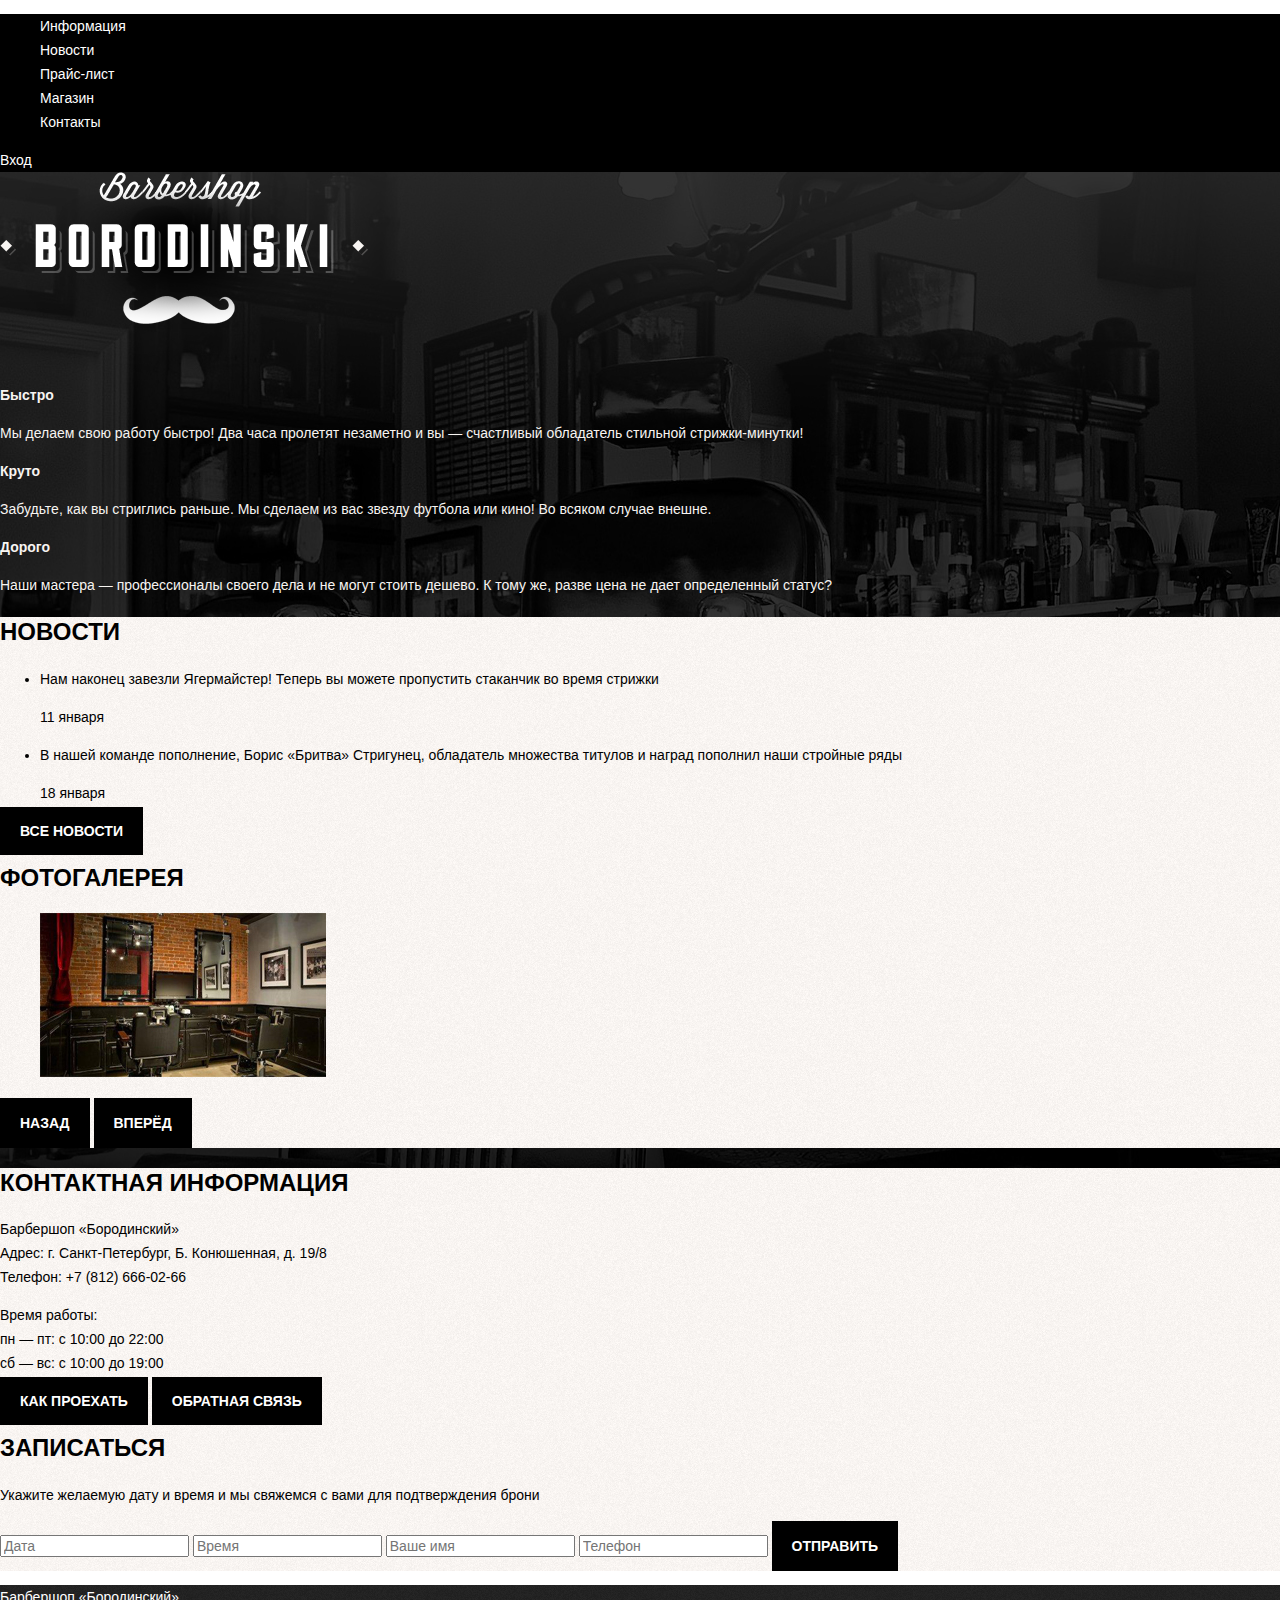
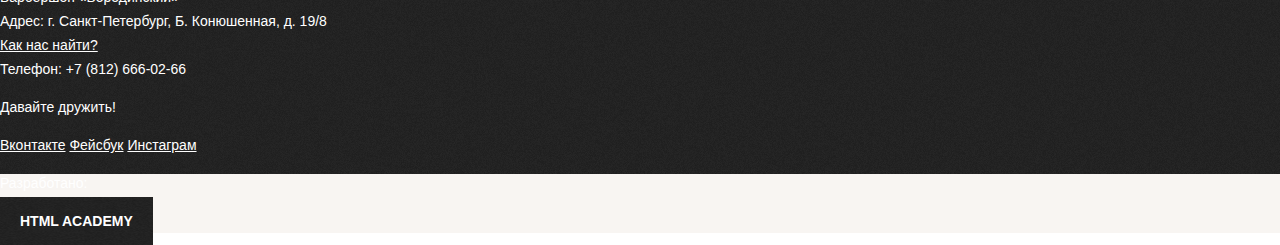
<file: index.html>
<!DOCTYPE html>
<html lang="ru">
  <head>
    <meta charset="utf-8">
    <title>Барбершоп «Бородинский»</title>
    <link rel="stylesheet" href="css/normalize.css">
    <link rel="stylesheet" href="css/style.css">
  </head>
  <body>
    <header class="main-header">
      <div class="container">
        <nav class="main-navigation">
          <ul>
            <li>
              <a href="#">Информация</a>
            </li>
            <li>
              <a href="#">Новости</a>
            </li>
            <li>
              <a href="#">Прайс-лист</a>
            </li>
            <li>
              <a href="#">Магазин</a>
            </li>
            <li>
              <a href="#">Контакты</a>
            </li>
          </ul>
        </nav>
        <div class="user-block">
          <a class="login" href="#">Вход</a>
        </div>
      </div>
    </header>
    <main class="container">
      <div class="index-logo">
        <img src="img/index-logo.png" width="368" height="204" alt="Барбершоп «Бородинский»">
      </div>
      <section class="features">
        <div class="features-item">
          <b class="features-name">Быстро</b>
          <p>Мы делаем свою работу быстро! Два часа пролетят незаметно и вы — счастливый обладатель стильной стрижки-минутки!</p>
        </div>
        <div class="features-item">
          <b class="features-name">Круто</b>
          <p>Забудьте, как вы стриглись раньше. Мы сделаем из вас звезду футбола или кино! Во всяком случае внешне.</p>
        </div>
        <div class="features-item">
          <b class="features-name">Дорого</b>
          <p>Наши мастера — профессионалы своего дела и не могут стоить дешево. К тому же, разве цена не дает определенный статус?</p>
        </div>
      </section>
      <div class="index-content">
        <div class="index-content-left">
          <h2 class="index-content-title">Новости</h2>
          <ul class="news-preview">
            <li>
              <p>Нам наконец завезли Ягермайстер! Теперь вы можете пропустить стаканчик во время стрижки</p>
              <time datetime="2016-01-11">11 января</time>
            </li>
            <li>
              <p>В нашей команде пополнение, Борис «Бритва» Стригунец, обладатель множества титулов и наград пополнил наши стройные ряды</p>
              <time datetime="2016-01-18">18 января</time>
            </li>
          </ul>
          <a class="btn" href="#">Все новости</a>
        </div>
        <div class="index-content-right">
          <h2 class="index-content-title">Фотогалерея</h2>
          <div class="gallery">
            <figure class="gallery-content">
              <img src="img/photo-1.jpg" width="286" height="164" alt="">
            </figure>
            <button class="btn gallery-prev" type="button">Назад</button>
            <button class="btn gallery-next" type="button">Вперёд</button>
          </div>
        </div>
      </div>
      <div class="index-content">
        <div class="index-content-left">
          <h2 class="index-content-title">Контактная информация</h2>
          <p>
            Барбершоп «Бородинский»<br>
            Адрес: г. Санкт-Петербург, Б. Конюшенная, д. 19/8<br>
            Телефон: +7 (812) 666-02-66
          </p>
          <p>
            Время работы:<br>
            пн — пт: с 10:00 до 22:00<br>
            сб — вс: с 10:00 до 19:00
          </p>
          <a class="btn" href="#">Как проехать</a>
          <a class="btn" href="#">Обратная связь</a>
        </div>
        <div class="index-content-right">
          <h2 class="index-content-title">Записаться</h2>
          <p>Укажите желаемую дату и время и мы свяжемся с вами для подтверждения брони</p>
          <form class="appointment-form" action="https://echo.htmlacademy.ru" method="post">
            <input type="text" name="date" value="" placeholder="Дата">
            <input type="text" name="time" value="" placeholder="Время">
            <input type="text" name="name" value="" placeholder="Ваше имя">
            <input type="tel" name="phone" value="" placeholder="Телефон">
            <button class="btn" type="submit">Отправить</button>
          </form>
        </div>
      </div>
    </main>
    <footer class="main-footer">
      <div class="container">
        <section class="footer-contacts">
        <p>
          Барбершоп «Бородинский»<br>
          Адрес: г. Санкт-Петербург, Б. Конюшенная, д. 19/8<br>
          <a href="#">Как нас найти?</a><br>
          Телефон: +7 (812) 666-02-66
        </p>
        </section>
        <section class="footer-social">
          <p>Давайте дружить!</p>
          <a class="social-btn social-btn-vk" href="#">Вконтакте</a>
          <a class="social-btn social-btn-fb" href="#">Фейсбук</a>
          <a class="social-btn social-btn-inst" href="#">Инстаграм</a>
        </section>
        <section class="footer-copyright">
          <p>Разработано:</p>
          <a class="btn" href="https://htmlacademy.ru">HTML Academy</a>
        </section>
      </div>
    </footer>
  </body>
</html>
</file>
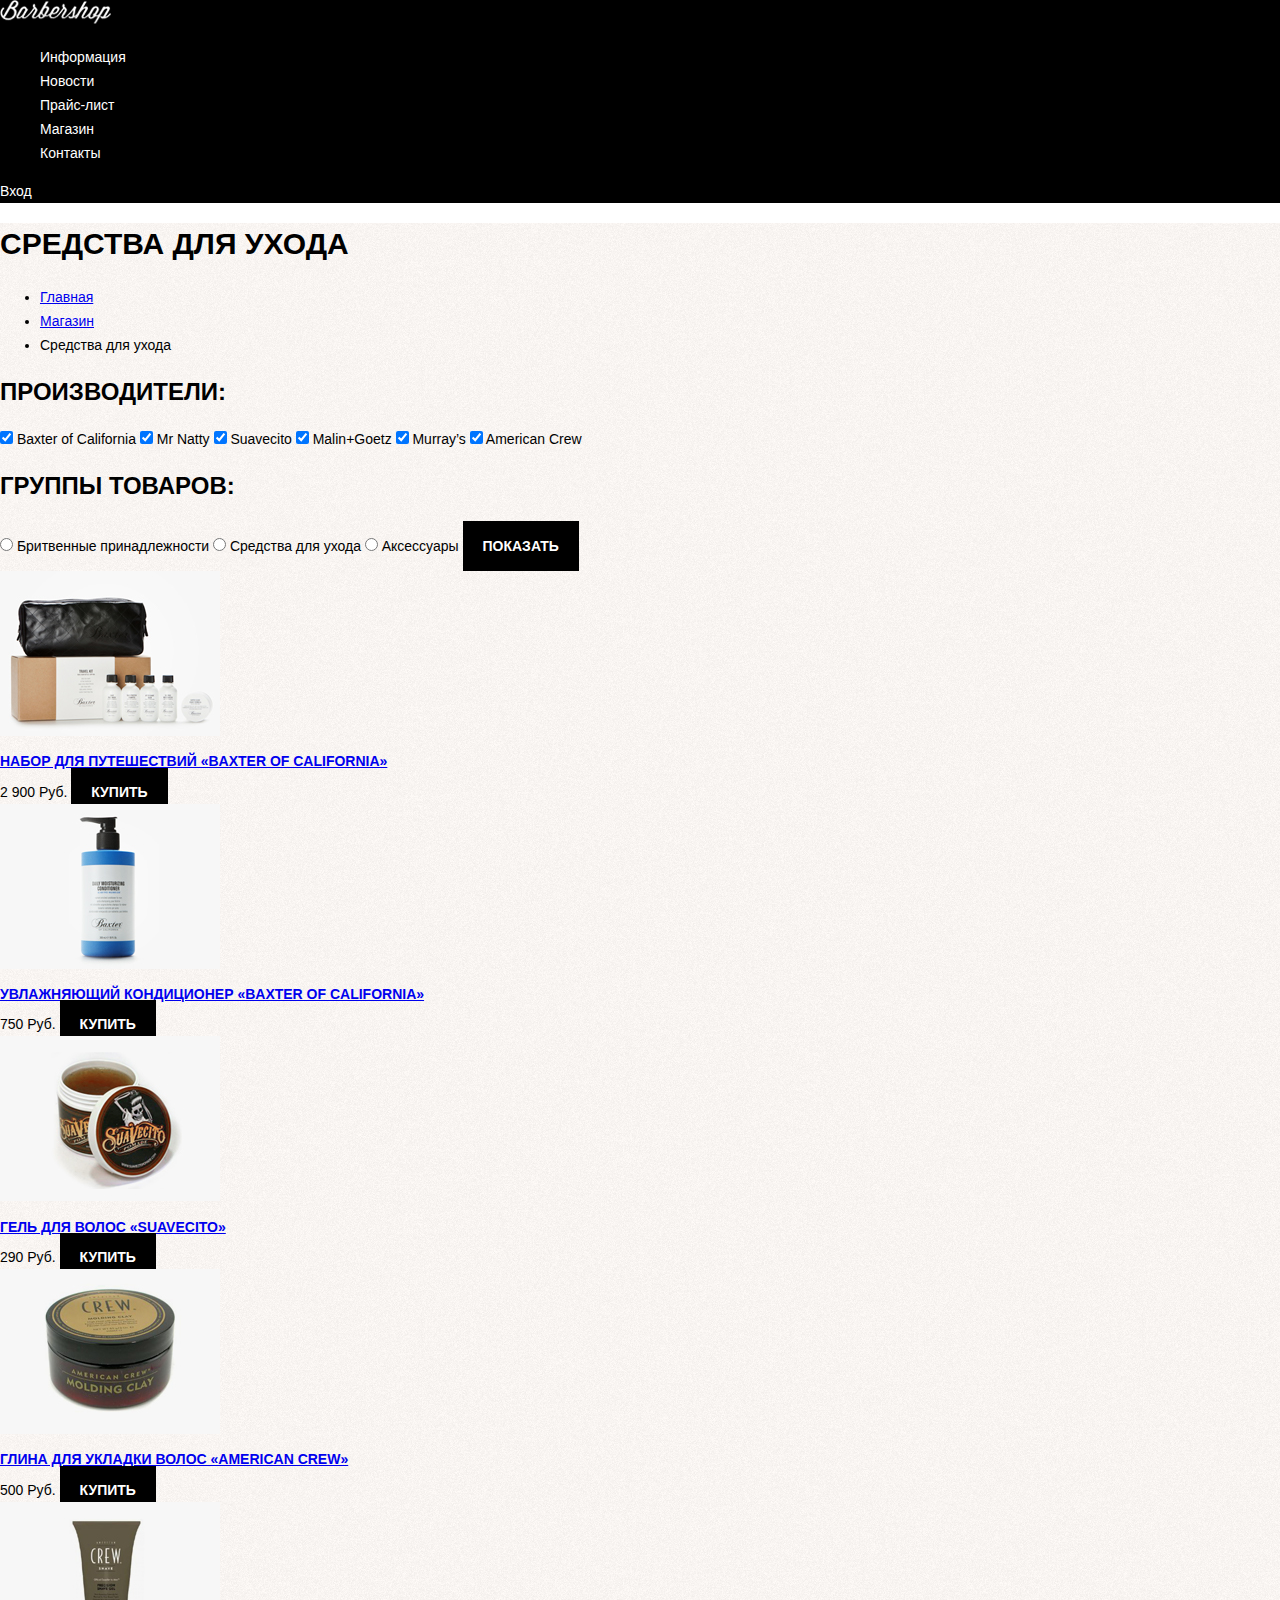
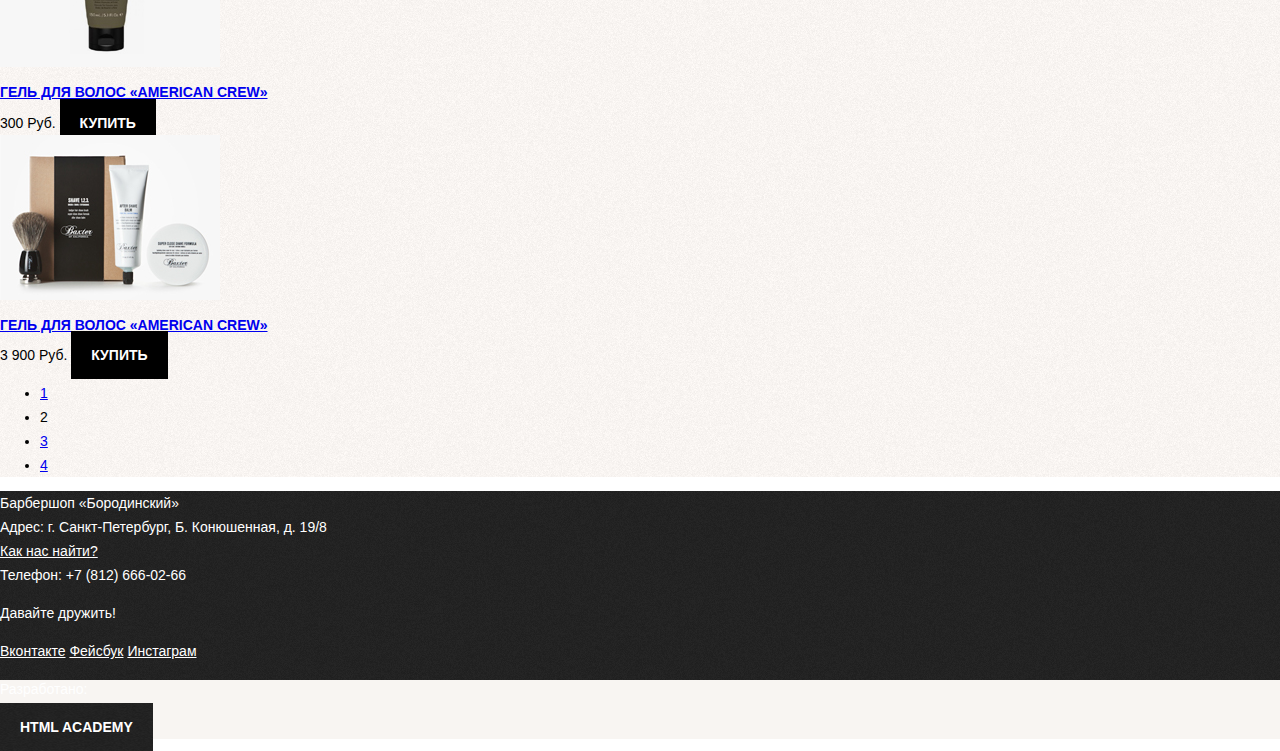
<file: catalog.html>
<!DOCTYPE html>
<html lang="ru">

<head>
  <meta charset="utf-8">
  <title>Барбершоп «Бородинский»</title>
  <link rel="stylesheet" href="css/normalize.css">
  <link rel="stylesheet" href="css/style.css">
</head>

<body>
  <header class="main-header">
    <div class="container">
      <div class="page-logo">
        <a href="index.html"><img src="img/page-logo.png" width="111" height="24" alt="Барбершоп «Бородинский»"></a>
      </div>
      <nav class="main-navigation">
        <ul>
          <li>
            <a href="#">Информация</a>
          </li>
          <li>
            <a href="#">Новости</a>
          </li>
          <li>
            <a href="#">Прайс-лист</a>
          </li>
          <li>
            <a class="current" href="#">Магазин</a>
          </li>
          <li>
            <a href="#">Контакты</a>
          </li>
        </ul>
      </nav>
      <div class="user-block">
        <a class="login" href="#">Вход</a>
      </div>
    </div>
  </header>

  <main class="container">
    <div class="page-content">
      <h1>Средства для ухода</h1>
      <ul class="breadcrumbs">
        <li><a href="index.html">Главная</a></li>
        <li><a href="#">Магазин</a></li>
        <li><a>Средства для ухода</a></li>
      </ul>
      <div class="left-sidebar">
        <form action="https://echo.htmlacademy.ru" method="post">
          <h2>Производители:</h2>
          <label>
            <input type="checkbox" value="boc" name="manufacture" checked> Baxter of California
          </label>
          <label>
            <input type="checkbox" value="mrnatty" name="manufacture" checked> Mr Natty
          </label>
          <label>
            <input type="checkbox" value="suavecito" name="manufacture" checked> Suavecito
          </label>
          <label>
            <input type="checkbox" value="malin_goetz" name="manufacture" checked> Malin+Goetz
          </label>
          <label>
            <input type="checkbox" value="murrays" name="manufacture" checked> Murray’s
          </label>
          <label>
            <input type="checkbox" value="american_crew" name="manufacture" checked> American Crew
          </label>

          <h2>Группы товаров:</h2>
          <label>
            <input type="radio" value="shaving" name="group"> Бритвенные принадлежности
          </label>
          <label>
            <input type="radio" value="care" name="group"> Средства для ухода
          </label>
          <label>
            <input type="radio" value="accessories" name="group"> Аксессуары
          </label>
          <input class="btn" type="submit" value="Показать">
        </form>
      </div>

      <div class="items-catalog">
        <article class="item">
          <a href="item-page.html"><img src="img/boc-travel-kit.jpg" width="220" height="165" alt="Набор для путешествий Baxter of California"></a>
          <h1><a href="item-page.html">Набор для путешествий «Baxter of California»</a></h1>
          <div class="buy-block">
            <span class="price">2 900 Руб.</span>
            <a href="#" class="btn">Купить</a>
          </div>
        </article>
        <article class="item">
          <a href="#"><img src="img/boc-conditioner.jpg" width="220" height="165" alt="Увлажняющий кондиционер Baxter of California"></a>
          <h1><a href="#">Увлажняющий кондиционер «Baxter of California»</a></h1>
          <div class="buy-block">
            <span class="price">750 Руб.</span>
            <a href="#" class="btn">Купить</a>
          </div>
        </article>
        <article class="item">
          <a href="#"><img src="img/suavecito-hair-gel.jpg" width="220" height="165" alt="Гель для волос Suavecito"></a>
          <h1><a href="#">Гель для волос «SUAVECITO»</a></h1>
          <div class="buy-block">
            <span class="price">290 Руб.</span>
            <a href="#" class="btn">Купить</a>
          </div>
        </article>
        <article class="item">
          <a href="#"><img src="img/ac-hair-clay.jpg" width="220" height="165" alt="Глина для укладки волос American Crew"></a>
          <h1><a href="#">Глина для укладки волос «American crew»</a></h1>
          <div class="buy-block">
            <span class="price">500 Руб.</span>
            <a href="#" class="btn">Купить</a>
          </div>
        </article>
        <article class="item">
          <a href="#"><img src="img/ac-hair-gel.jpg" width="220" height="165" alt="Гель для волос American Crew"></a>
          <h1><a href="#">Гель для волос «American crew»</a></h1>
          <div class="buy-block">
            <span class="price">300 Руб.</span>
            <a href="#" class="btn">Купить</a>
          </div>
        </article>
        <article class="item">
          <a href="#"> <img src="img/boc-shaving-kit.jpg" width="220" height="165" alt="Набор для бритья «Baxter of California»"></a>
          <h1><a href="#">Гель для волос «American crew»</a></h1>
          <div class="buy-block">
            <span class="price">3 900 Руб.</span>
            <a href="#" class="btn">Купить</a>
          </div>
        </article>
      </div>

      <ul class="paginator">
        <li><a href="#">1</a></li>
        <li class="current"><a>2</a></li>
        <li><a href="#">3</a></li>
        <li><a href="#">4</a></li>
      </ul>

    </div>
  </main>


  <footer class="main-footer">
    <div class="container">
      <section class="footer-contacts">
        <p>
          Барбершоп «Бородинский»<br> Адрес: г. Санкт-Петербург, Б. Конюшенная, д. 19/8<br>
          <a href="#">Как нас найти?</a><br> Телефон: +7 (812) 666-02-66
        </p>
      </section>
      <section class="footer-social">
        <p>Давайте дружить!</p>
        <a class="social-btn social-btn-vk" href="#">Вконтакте</a>
        <a class="social-btn social-btn-fb" href="#">Фейсбук</a>
        <a class="social-btn social-btn-inst" href="#">Инстаграм</a>
      </section>
      <section class="footer-copyright">
        <p>Разработано:</p>
        <a class="btn" href="https://htmlacademy.ru">HTML Academy</a>
      </section>
    </div>
  </footer>
</body>
</file>
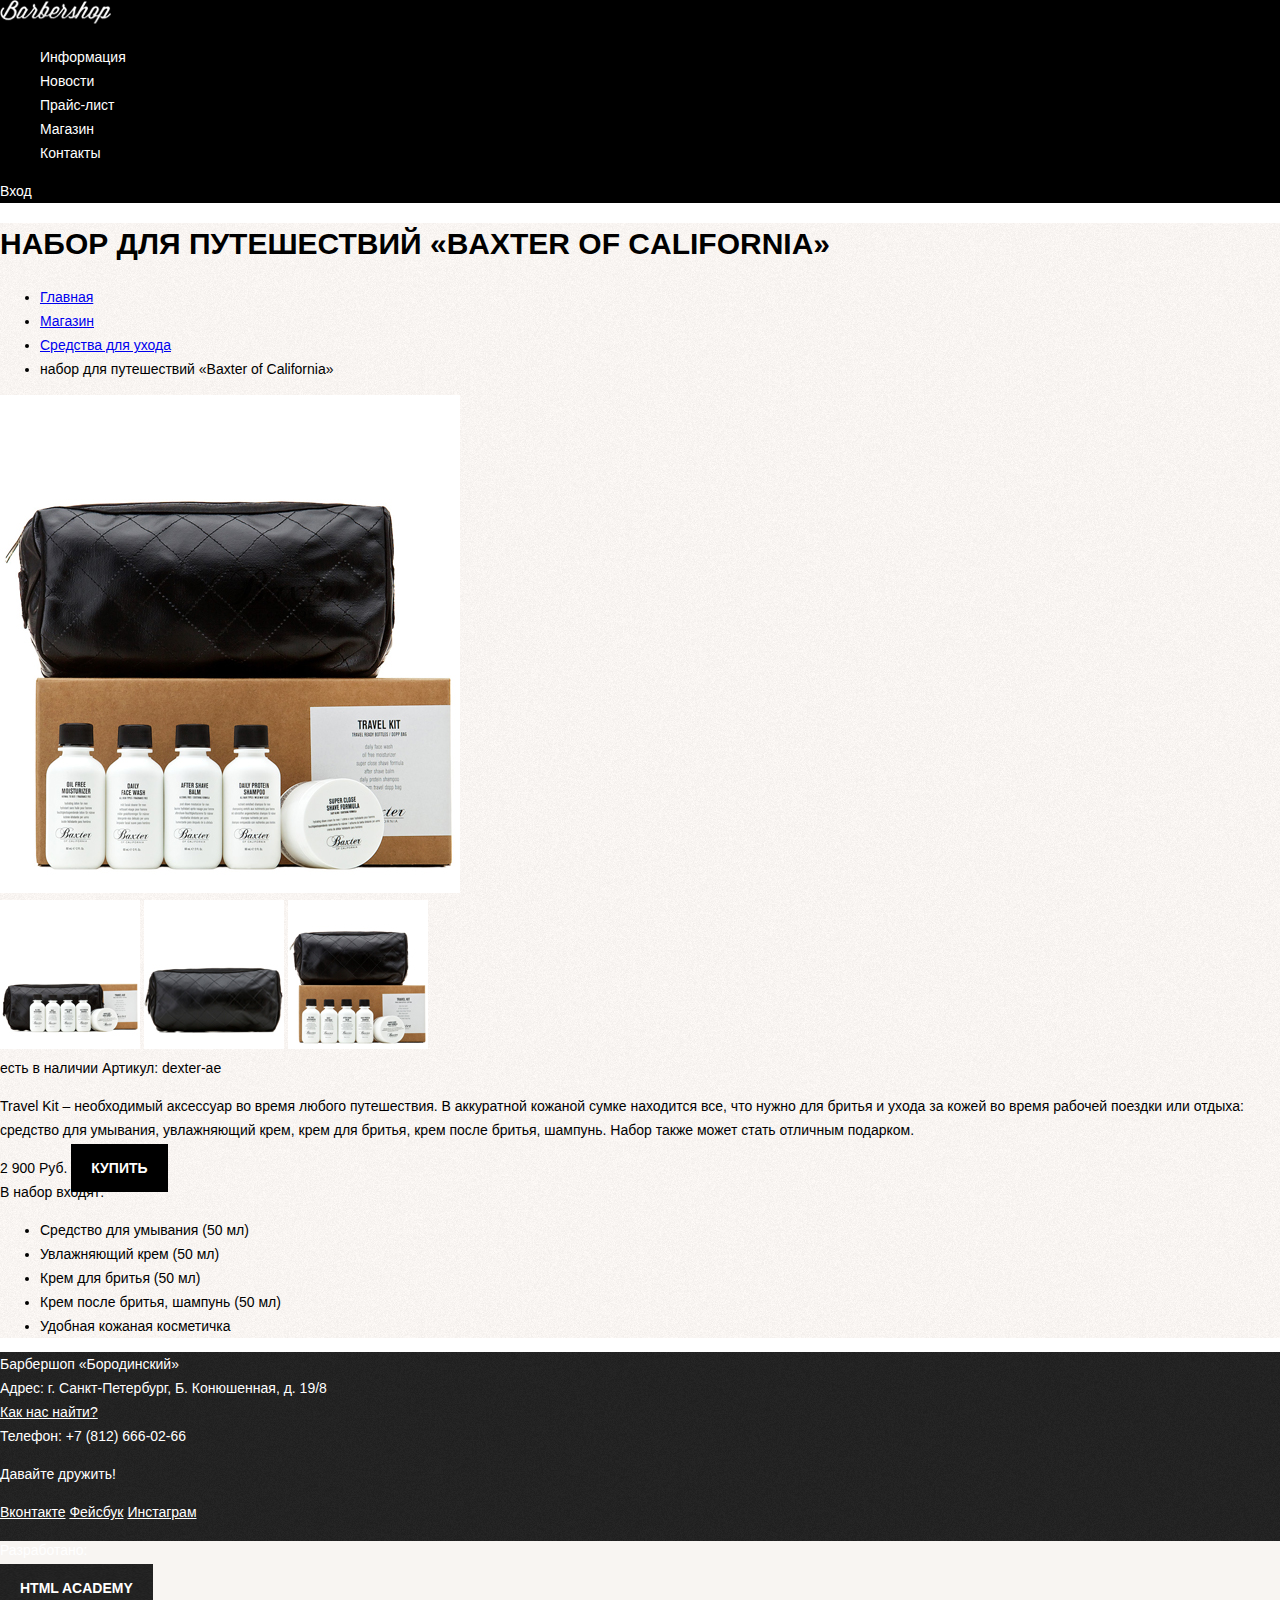
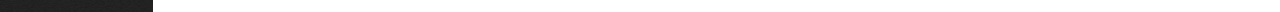
<file: item-page.html>
<!DOCTYPE html>
<html lang="ru">

<head>
  <meta charset="utf-8">
  <title>Барбершоп «Бородинский»</title>
  <link rel="stylesheet" href="css/normalize.css">
  <link rel="stylesheet" href="css/style.css">
</head>

<body>
  <header class="main-header">
    <div class="container">
      <div class="page-logo">
        <a href="index.html"><img src="img/page-logo.png" width="111" height="24" alt="Барбершоп «Бородинский»"></a>
      </div>
      <nav class="main-navigation">
        <ul>
          <li>
            <a href="#">Информация</a>
          </li>
          <li>
            <a href="#">Новости</a>
          </li>
          <li>
            <a href="#">Прайс-лист</a>
          </li>
          <li>
            <a class="current" href="#">Магазин</a>
          </li>
          <li>
            <a href="#">Контакты</a>
          </li>
        </ul>
      </nav>
      <div class="user-block">
        <a class="login" href="#">Вход</a>
      </div>
    </div>
  </header>

  <main class="container">
    <div class="page-content">
      <h1>набор для путешествий «Baxter of California»</h1>
      <ul class="breadcrumbs-links">
        <li><a href="/">Главная</a></li>
        <li><a href="#">Магазин</a></li>
        <li><a href="catalog.html">Средства для ухода</a></li>
        <li><a>набор для путешествий «Baxter of California»</a></li>
      </ul>

      <div class="galery">
        <img src="img/boc-travel-kit-big.jpg" width="460" height="498" alt="Travel Kit большая картинка">
        <div class="galery-thumbs">
          <img src="img/boc-travel-kit-thumb-1.jpg" width="140" height="149" alt="Travel Kit маленькая картинка 1">
          <img src="img/boc-travel-kit-thumb-2.jpg" width="140" height="149" alt="Travel Kit маленькая картинка 2">
          <img src="img/boc-travel-kit-thumb-3.jpg" width="140" height="149" alt="Travel Kit маленькая картинка 3">
        </div>
      </div>

      <div class="product-card">
        <span class="available">есть в наличии</span>
        <span class="code">Артикул: dexter-ae</span>
        <p>
          Travel Kit – необходимый аксессуар во время любого путешествия. В аккуратной кожаной сумке находится все, что нужно для бритья и ухода за кожей во время рабочей поездки или отдыха: средство для умывания, увлажняющий крем, крем для бритья, крем после бритья,
          шампунь. Набор также может стать отличным подарком.
        </p>
        <div class="buy-block">
          <span class="price">2 900 Руб.</span>
          <a href="#" class="btn">Купить</a>
        </div>
        <span class="content-list">В набор входят:</span>
        <ul>
          <li>Средство для умывания (50 мл)</li>
          <li>Увлажняющий крем (50 мл)</li>
          <li>Крем для бритья (50 мл)</li>
          <li>Крем после бритья, шампунь (50 мл)</li>
          <li>Удобная кожаная косметичка</li>
        </ul>
      </div>
    </div>
  </main>

  <footer class="main-footer">
    <div class="container">
      <section class="footer-contacts">
        <p>
          Барбершоп «Бородинский»<br> Адрес: г. Санкт-Петербург, Б. Конюшенная, д. 19/8<br>
          <a href="#">Как нас найти?</a><br> Телефон: +7 (812) 666-02-66
        </p>
      </section>
      <section class="footer-social">
        <p>Давайте дружить!</p>
        <a class="social-btn social-btn-vk" href="#">Вконтакте</a>
        <a class="social-btn social-btn-fb" href="#">Фейсбук</a>
        <a class="social-btn social-btn-inst" href="#">Инстаграм</a>
      </section>
      <section class="footer-copyright">
        <p>Разработано:</p>
        <a class="btn" href="https://htmlacademy.ru">HTML Academy</a>
      </section>
    </div>
  </footer>
</body>
</file>
<file: css/style.css>
body {
  font-size: 14px;
  line-height: 24px;
  color: #000000;
  font-weight: normal;
  font-family: "PT Sans Narrow", sans-serif;
}

h1 {
  font-size: 30px;
  line-height: 42px;
  font-weight: bold;
  text-transform: uppercase;
}

h2 {
  font-size: 24px;
  line-height: 30px;
  font-weight: bold;
  text-transform: uppercase;
}





/* ========= Просто наброски ==========*/

.item h1 {
  font-size: 14px;
  line-height: 18px;
}

main {
  background: #f8f5f2 url("../img/tint.jpg") no-repeat 50% 0;
}

.index-content, .page-content {
  background: #f8f5f2 url("../img/background.jpg") repeat 50% 0;
}

.main-header {
  background: #000000;
}

.main-header a {
  color: #ffffff;
  text-decoration: none;
}

.features {
  color: #f7f4f1;
}

.main-footer, .main-footer a {
  background: #f8f5f2 url("../img/footer.jpg") repeat-x 50% 0;
  color: #ffffff;
}

.btn {
  padding: 16px 20px;
  font-size: 14px;
  line-height: 18px;
  font-weight: bold;
  color: #ffffff;
  text-decoration: none;
  text-transform: uppercase;
  border: none;
  background: #000000;
}

.btn:hover, .btn:active {
  background: #663d15;
}
</file>
